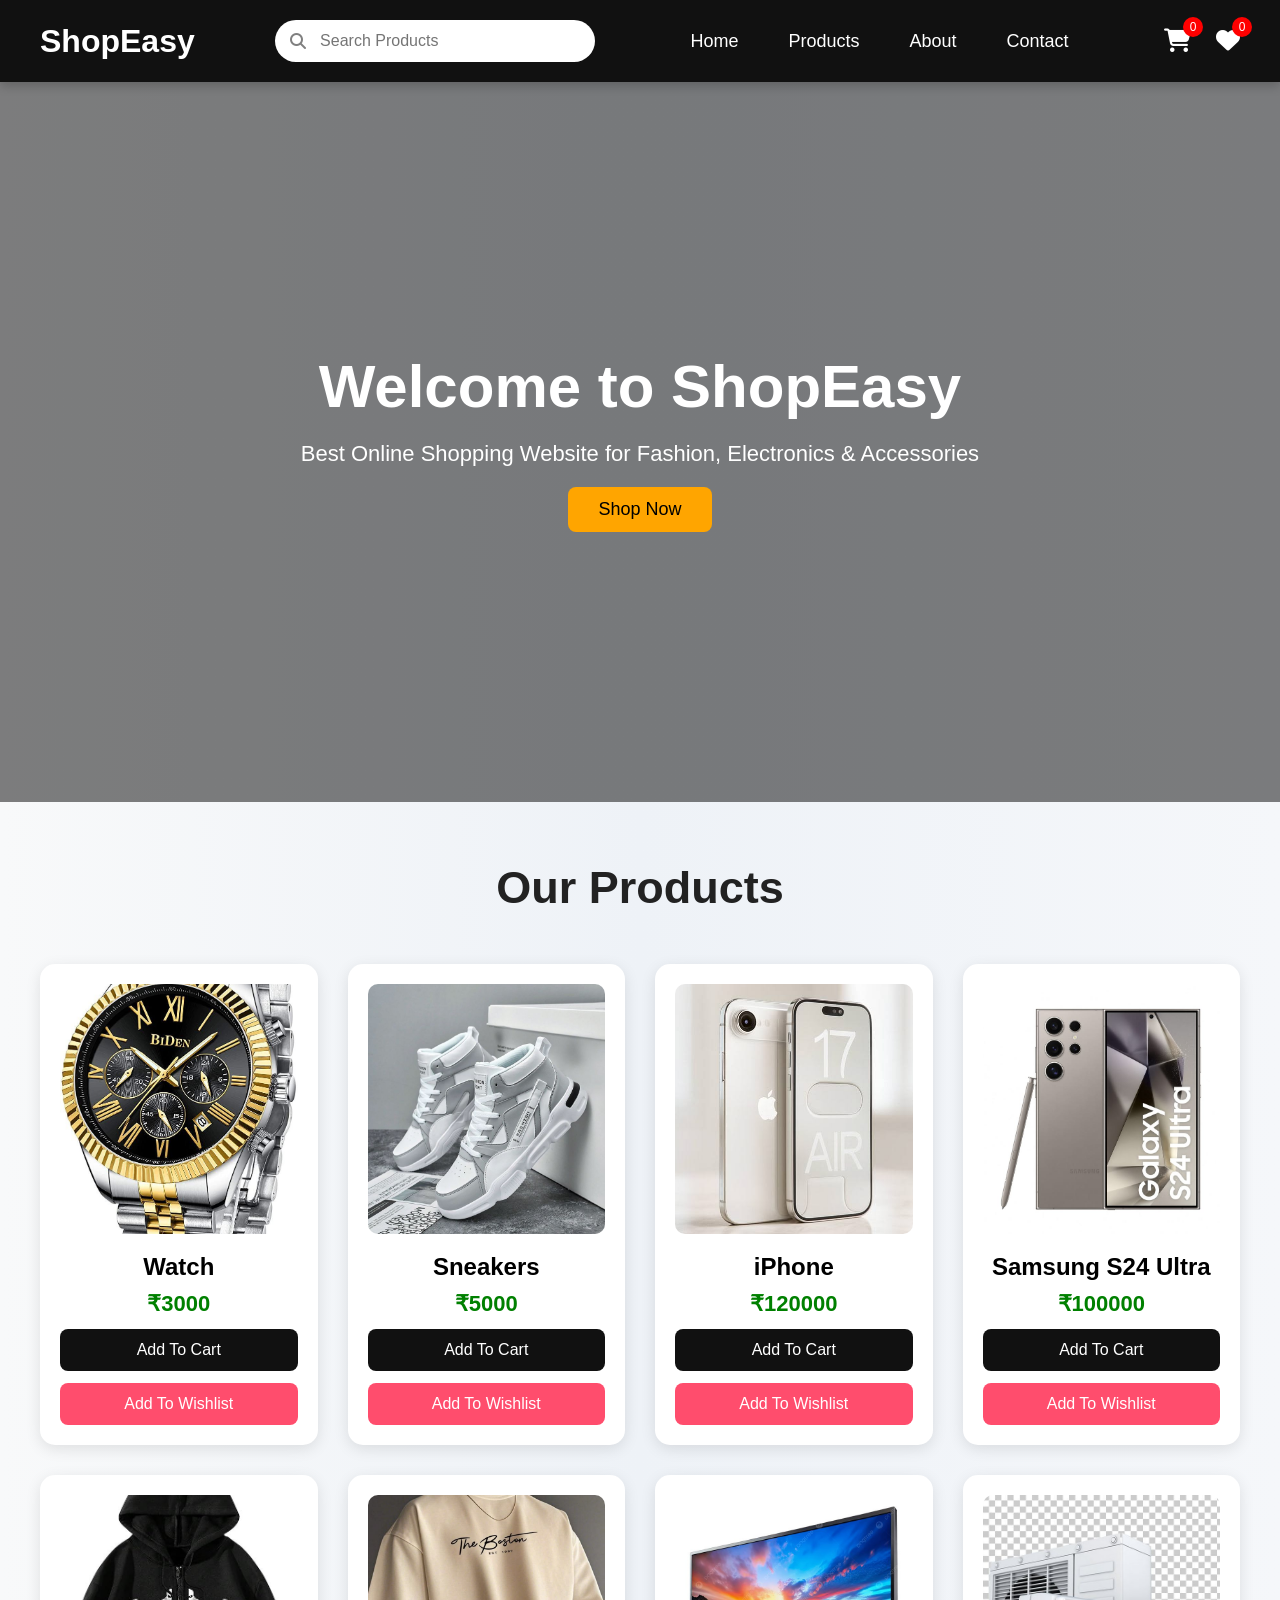
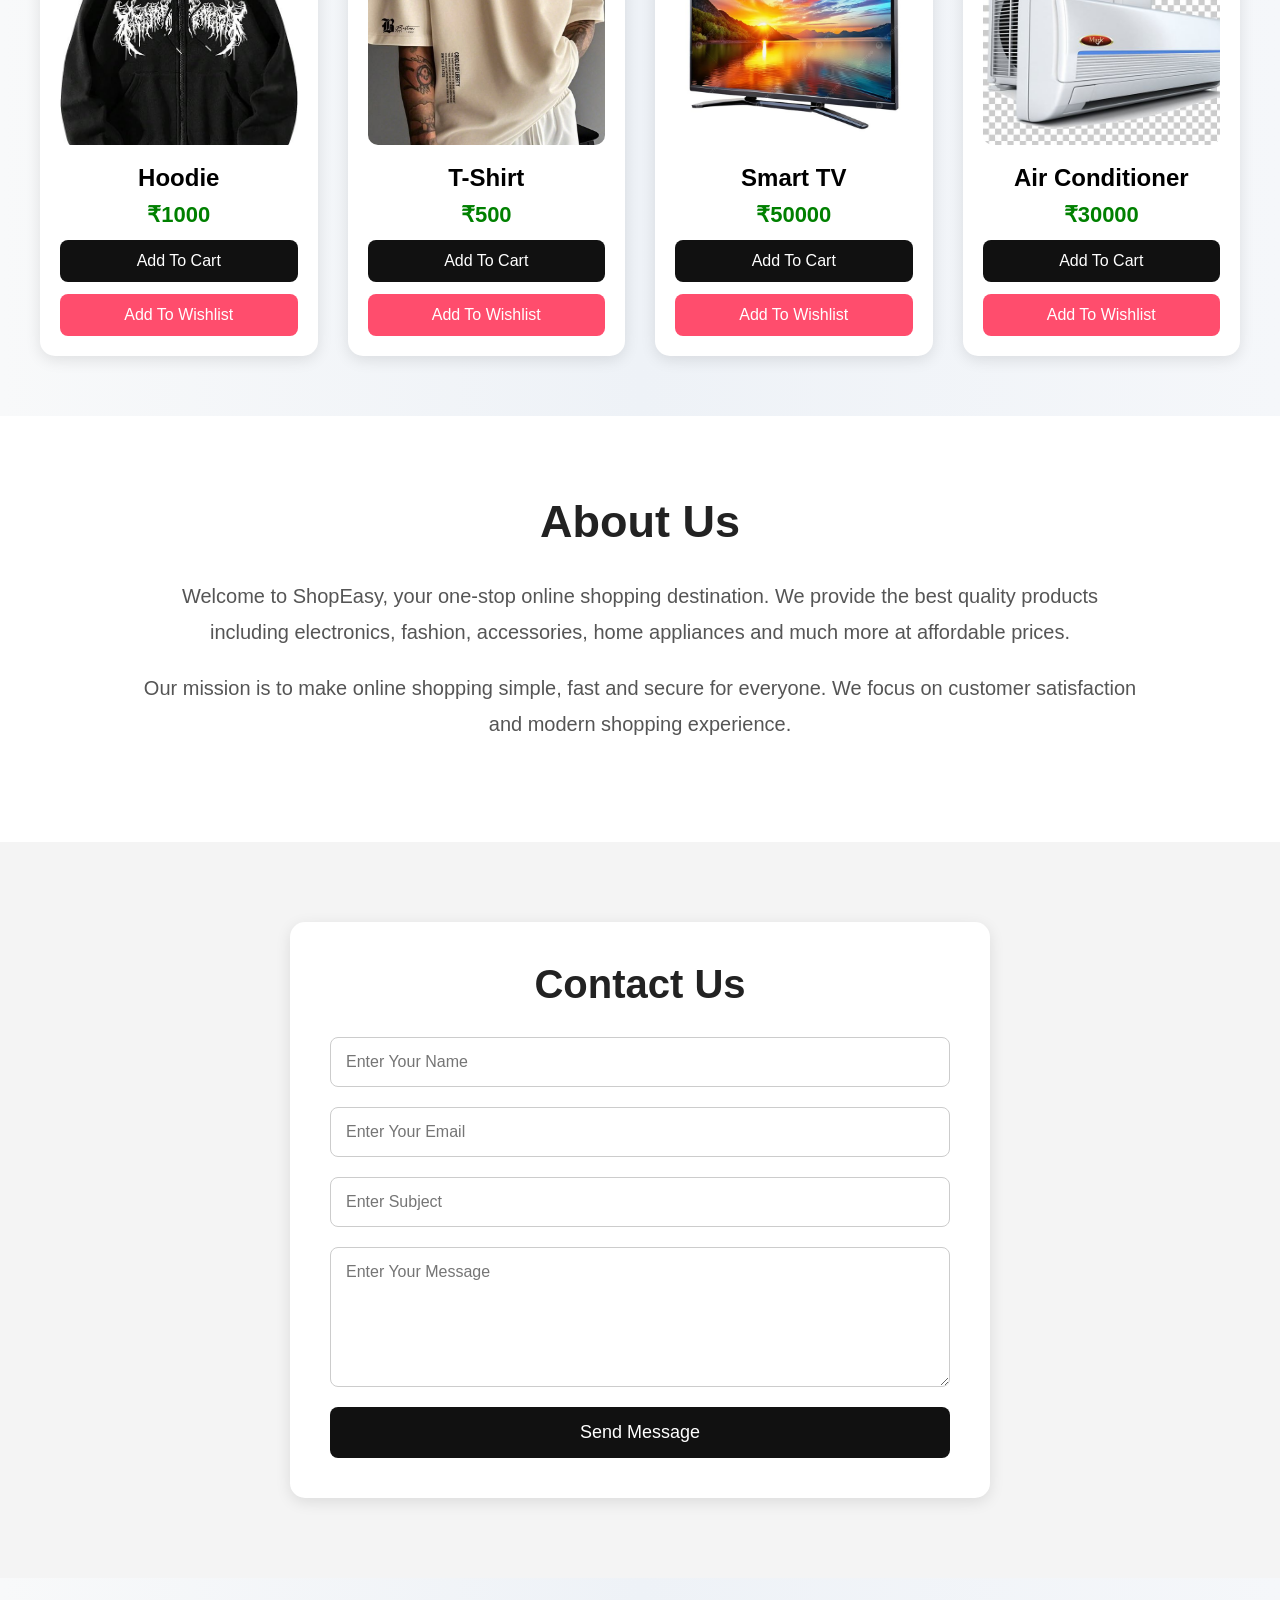
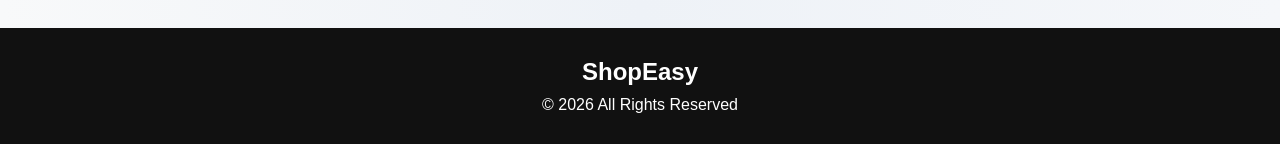
<file: index.html>
<!DOCTYPE html>
<html lang="en">
<head>
    <meta charset="UTF-8">
    <meta name="viewport" content="width=device-width, initial-scale=1.0">
    <title>ShopEasy</title>
    <link rel="stylesheet" href="style.css">
    <link rel="stylesheet"
    href="https://cdnjs.cloudflare.com/ajax/libs/font-awesome/6.5.1/css/all.min.css">
</head>

<body>

    <header>

        <div class="logo">
            <h1>ShopEasy</h1>
        </div>

        <div class="search">
            <i class="fa-solid fa-magnifying-glass"></i>
            <input type="text" id="search" placeholder="Search Products">
        </div>

        </div>

        <nav>

            <ul>

                <li><a href="#home">Home</a></li>
                <li><a href="#product">Products</a></li>
                <li><a href="#about">About</a></li>
                <li><a href="#contact">Contact</a></li>

            </ul>

        </nav>

        
<div class="icons">

    <a href="cart.html" class="cart">
        <i class="fa-solid fa-cart-shopping"></i>
        <span>0</span>
    </a>

    <a href="wishlist.html" class="wishlist">
        <i class="fa-solid fa-heart"></i>
        <span>0</span>
    </a>

</div>



    </header>

    <section class="hero" id="home">

        <div class="hero-content">

            <h2>Welcome to ShopEasy</h2>

            <p>
                Best Online Shopping Website for Fashion,
                Electronics & Accessories
            </p>

            <button><a href="#product" style="text-decoration: none; color: black;" >Shop Now</a></button>

        </div>

    </section>

    <section class="product-section" id="product">

        <div class="title">
            <h2>Our Products</h2>
        </div>

        <div class="grid">

            <div class="card">

                <img src="Mens Watch Chronograph.jpeg">

                <h3>Watch</h3>

                <p>₹3000</p>

                <button class="cart-btn"
                onclick="addToCart('Watch',3000,
                'Mens Watch Chronograph.jpeg')">
                Add To Cart
                </button>

                <button class="wish-btn"
                onclick="addToWishlist('Watch',3000,'Mens Watch Chronograph.jpeg')">
                Add To Wishlist
                </button>

            </div>

            <div class="card">

                <img src="MENS BLOCK CLR SNEAKERS.jpeg">

                <h3>Sneakers</h3>

                <p>₹5000</p>

                <button class="cart-btn"
                onclick="addToCart('sneakers',5000,
                'MENS BLOCK CLR SNEAKERS.jpeg')">
                Add To Cart
                </button>

                <button class="wish-btn"
                onclick="addToWishlist('sneakers',5000,'MENS BLOCK CLR SNEAKERS.jpeg')">
                Add To Wishlist
                </button>

            </div>

            <div class="card">

                <img src="iPhone 17 Air – Elegância, leveza e tecnologia….jpeg">

                <h3>iPhone</h3>

                <p>₹120000</p>

                <button class="cart-btn"
                onclick="addToCart('iphone',120000,'iPhone 17 Air – Elegância, leveza e tecnologia….jpeg')">
                Add To Cart
                </button>

                <button class="wish-btn"
                onclick="addToWishlist('iphone',120000,'iPhone 17 Air – Elegância, leveza e tecnologia….jpeg')">
                Add To Wishlist
                </button>

            </div>

            <div class="card">

                <img src="792633603204289858.jpeg">

                <h3>Samsung S24 Ultra</h3>

                <p>₹100000</p>

                <button class="cart-btn"
                onclick="addToCart('Samsung S24 Ultra',100000,'792633603204289858.jpeg')">
                Add To Cart
                </button>

                <button class="wish-btn"
                onclick="addToWishlist('Samsung S24 Ultra',100000,'792633603204289858.jpeg')">
                Add To Wishlist
                </button>

            </div>

            <div class="card">

                <img src="Comfy and lightweight material, it is breathable….jpeg">

                <h3>Hoodie</h3>

                <p>₹1000</p>
                <button class="cart-btn"
                onclick="addToCart('Hoodie',1000,'Comfy and lightweight material, it is breathable….jpeg')">
                Add To Cart
                </button>

                <button class="wish-btn"
                onclick="addToWishlist('Hoodie',1000,'Comfy and lightweight material, it is breathable….jpeg')">
                Add To Wishlist
                </button>

            </div>

            <div class="card">

                <img src="Upgrade your casual wardrobe with men’s oversized….jpeg">

                <h3>T-Shirt</h3>

                <p>₹500</p>

                <button class="cart-btn"
                onclick="addToCart('T-Shirt',500,'Upgrade your casual wardrobe with men’s oversized….jpeg')">
                Add To Cart
                </button>

                <button class="wish-btn"
                onclick="addToWishlist('T-Shirt',500,'Upgrade your casual wardrobe with men’s oversized….jpeg')">
                Add To Wishlist
                </button>

            </div>

            <div class="card">

                <img src="Compartilhando esta imagem impressionante com….jpeg">

                <h3>Smart TV</h3>

                <p>₹50000</p>

               <button class="cart-btn"
                onclick="addToCart('Smart TV',50000,'Compartilhando esta imagem impressionante com….jpeg')">
                Add To Cart
                </button>

                <button class="wish-btn"
                onclick="addToWishlist('Smart TV',50000,'Compartilhando esta imagem impressionante com….jpeg')">
                Add To Wishlist
                </button>

            </div>

            <div class="card">

                <img src="Air Conditioning HVAC Control System Ventilation Refrigeration PNG.jpeg">

                <h3>Air Conditioner</h3>

                <p>₹30000</p>

                <button class="cart-btn"
                onclick="addToCart('Air Conditioner',30000,'Air Conditioning HVAC Control System Ventilation Refrigeration PNG.jpeg')">
                Add To Cart
                </button>

                <button class="wish-btn"
                onclick="addToWishlist('Air Conditioner',30000,'Air Conditioning HVAC Control System Ventilation Refrigeration PNG.jpeg')">
                Add To Wishlist
                </button>

            </div>

        </div>

    </section>

<section class="about" id="about">

    <div class="about-content">

        <h2>About Us</h2>

        <p>
            Welcome to ShopEasy, your one-stop online shopping destination.
            We provide the best quality products including electronics,
            fashion, accessories, home appliances and much more at affordable prices.
        </p>

        <p>
            Our mission is to make online shopping simple, fast and secure
            for everyone. We focus on customer satisfaction and modern shopping experience.
        </p>

    </div>

</section>


<section class="contact" id="contact">

    <div class="contact-container">

        <h2>Contact Us</h2>

        <form>

            <input type="text" placeholder="Enter Your Name">

            <input type="email" placeholder="Enter Your Email">

            <input type="text" placeholder="Enter Subject">

            <textarea rows="6" placeholder="Enter Your Message"></textarea>

            <button type="submit">Send Message</button>

        </form>

    </div>

</section>


    <footer>

        <h2>ShopEasy</h2>

        <p>© 2026 All Rights Reserved</p>

    </footer>

<script src="script.js"></script>

</body>
</html>
</file>
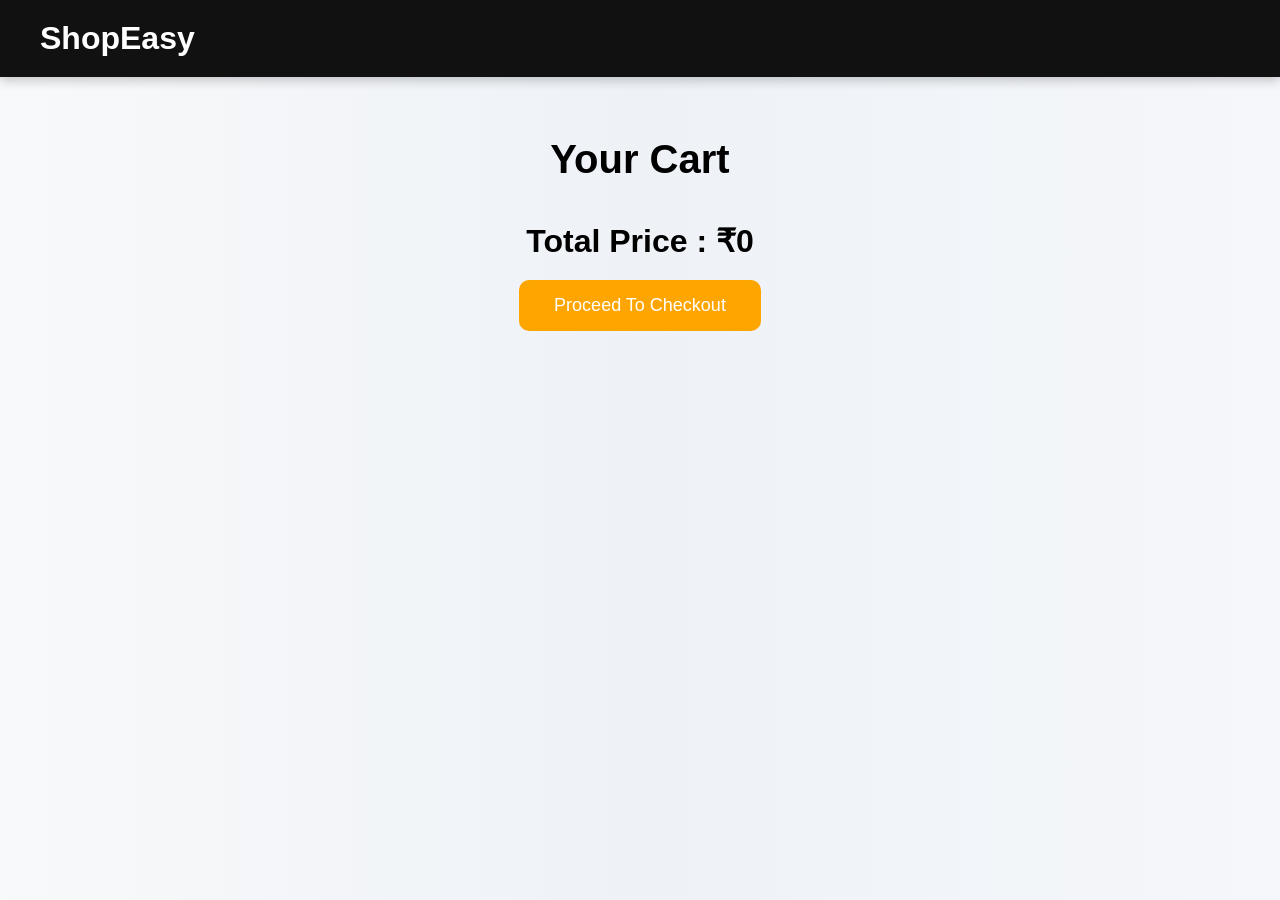
<file: cart.html>
<!DOCTYPE html>
<html lang="en">
<head>
    <meta charset="UTF-8">
    <meta name="viewport" content="width=device-width, initial-scale=1.0">
    <title>Cart</title>

    <link rel="stylesheet" href="style.css">
</head>
<body>

<header>

    <div class="logo">
        <h1>ShopEasy</h1>
    </div>

</header>

<section class="cart-page">

    <h2>Your Cart</h2>

    <div id="cart-items"></div>

    <div class="total-box">

        <h3 id="total"></h3>

        
<a href="checkout.html">

    <button class="checkout-btn">
        Proceed To Checkout
    </button>

</a>



    </div>

</section>

<script>

let cart = JSON.parse(localStorage.getItem("cart")) || [];

let cartItems = document.getElementById("cart-items");

let total = 0;

cart.forEach((item,index)=>{

    total += item.price;

    cartItems.innerHTML += `

    <div class="cart-card">

        <img src="${item.image}" alt="">

        <div class="cart-content">

            <h3>${item.name}</h3>

            <p>₹${item.price}</p>

            <button onclick="removeItem(${index})">
            Remove
            </button>

        </div>

    </div>

    `;
});

document.getElementById("total").innerText =
"Total Price : ₹" + total;

function removeItem(index){

    cart.splice(index,1);

    localStorage.setItem("cart", JSON.stringify(cart));

    location.reload();
}

</script>




</body>
</html>
</file>
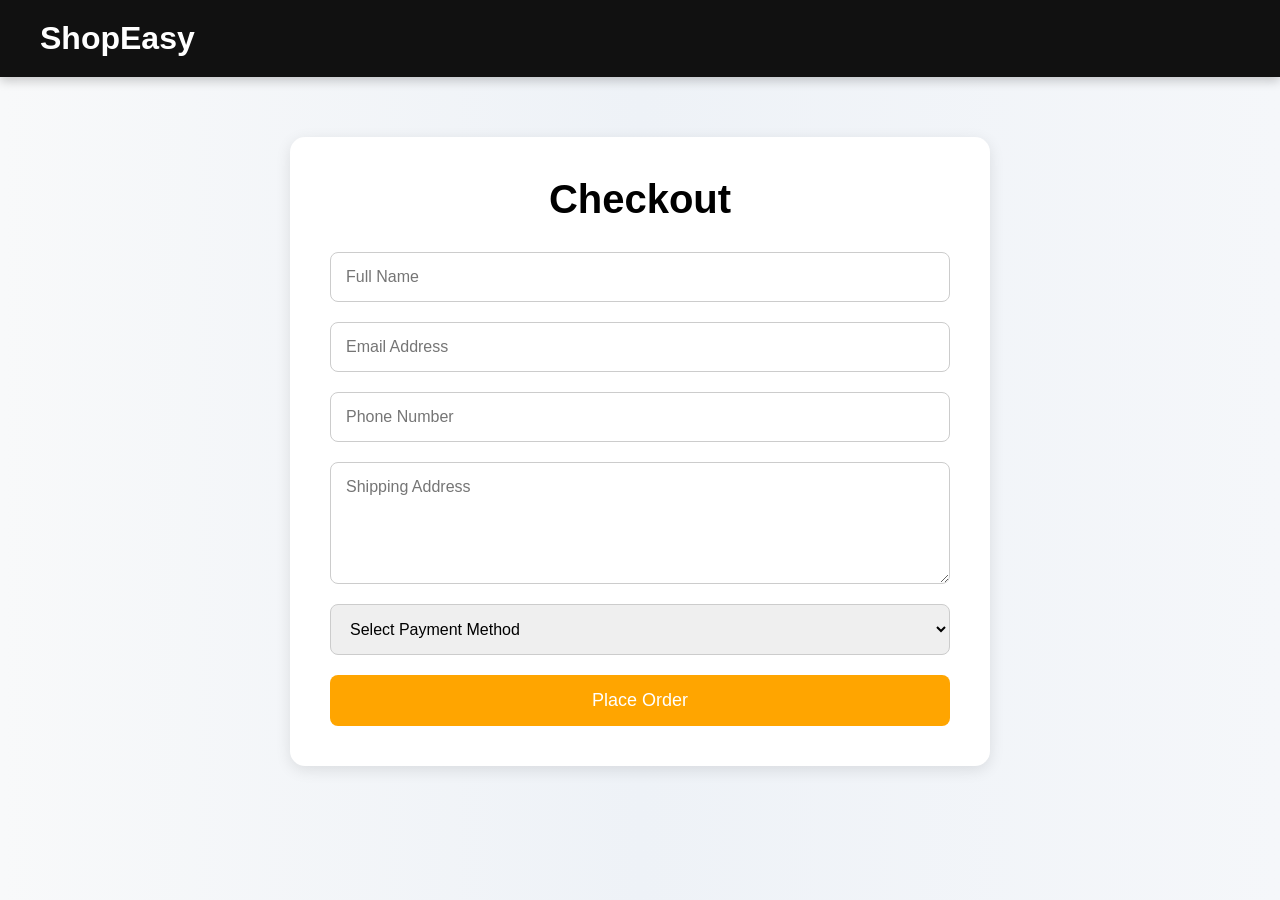
<file: checkout.html>
<!DOCTYPE html>
<html lang="en">
<head>
    <meta charset="UTF-8">
    <meta name="viewport" content="width=device-width, initial-scale=1.0">
    <title>Checkout</title>

    <link rel="stylesheet" href="style.css">
</head>
<body>

<header>

    <div class="logo">
        <h1>ShopEasy</h1>
    </div>

</header>

<section class="checkout-page">

    <div class="checkout-container">

        <h2>Checkout</h2>

        <form id="checkoutForm">

            <input 
            type="text"
            id="name"
            placeholder="Full Name">

            <input 
            type="email"
            id="email"
            placeholder="Email Address">

            <input 
            type="text"
            id="phone"
            placeholder="Phone Number">

            <textarea
            id="address"
            rows="5"
            placeholder="Shipping Address"></textarea>

            <select id="payment">

                <option value="">
                    Select Payment Method
                </option>

                <option value="COD">
                    Cash On Delivery
                </option>

                <option value="UPI">
                    UPI Payment
                </option>

                <option value="CARD">
                    Credit / Debit Card
                </option>

            </select>

            <button type="submit"
            class="place-order-btn">

                Place Order

            </button>

        </form>

    </div>

</section>

<script>

document
.getElementById("checkoutForm")

.addEventListener("submit", function(e){

    e.preventDefault();

    let name =
    document.getElementById("name")
    .value.trim();

    let email =
    document.getElementById("email")
    .value.trim();

    let phone =
    document.getElementById("phone")
    .value.trim();

    let address =
    document.getElementById("address")
    .value.trim();

    let payment =
    document.getElementById("payment")
    .value;

    /* NAME */

    if(name === ""){

        alert("Please enter your name");

        return;
    }

    /* EMAIL */

    if(email === ""){

        alert("Please enter email");

        return;
    }

    if(!email.includes("@")){

        alert("Invalid Email");

        return;
    }

    /* PHONE */

    if(phone === ""){

        alert("Please enter phone number");

        return;
    }

    if(phone.length !== 10){

        alert("Phone number must be 10 digits");

        return;
    }

    /* ADDRESS */

    if(address === ""){

        alert("Please enter address");

        return;
    }

    /* PAYMENT */

    if(payment === ""){

        alert("Please select payment method");

        return;
    }

    /* SUCCESS */

    alert("Order Placed Successfully");

    window.location.href = "confirm.html";

});

</script>

</body>
</html>
</file>
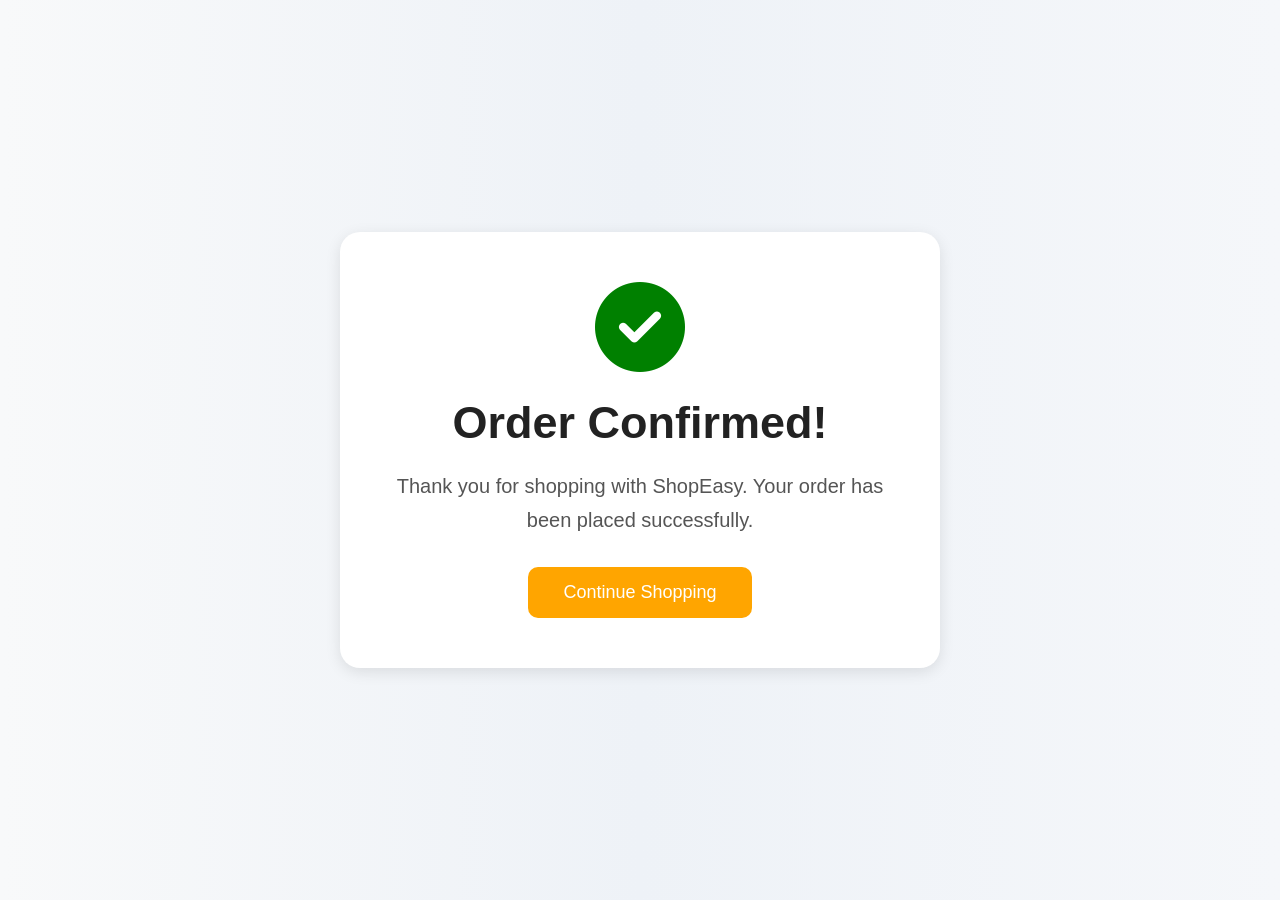
<file: confirm.html>
<!DOCTYPE html>
<html lang="en">
<head>
    <meta charset="UTF-8">
    <meta name="viewport" content="width=device-width, initial-scale=1.0">
    <title>Order Confirmed</title>

    <link rel="stylesheet" href="style.css">

    <link rel="stylesheet"
    href="https://cdnjs.cloudflare.com/ajax/libs/font-awesome/6.5.1/css/all.min.css">
</head>
<body>

<section class="confirm-page">

    <div class="confirm-box">

        <i class="fa-solid fa-circle-check"></i>

        <h1>Order Confirmed!</h1>

        <p>
            Thank you for shopping with ShopEasy.
            Your order has been placed successfully.
        </p>

        <a href="index.html" class="home-btn">
            Continue Shopping
        </a>

    </div>

</section>

</body>
</html>
</file>
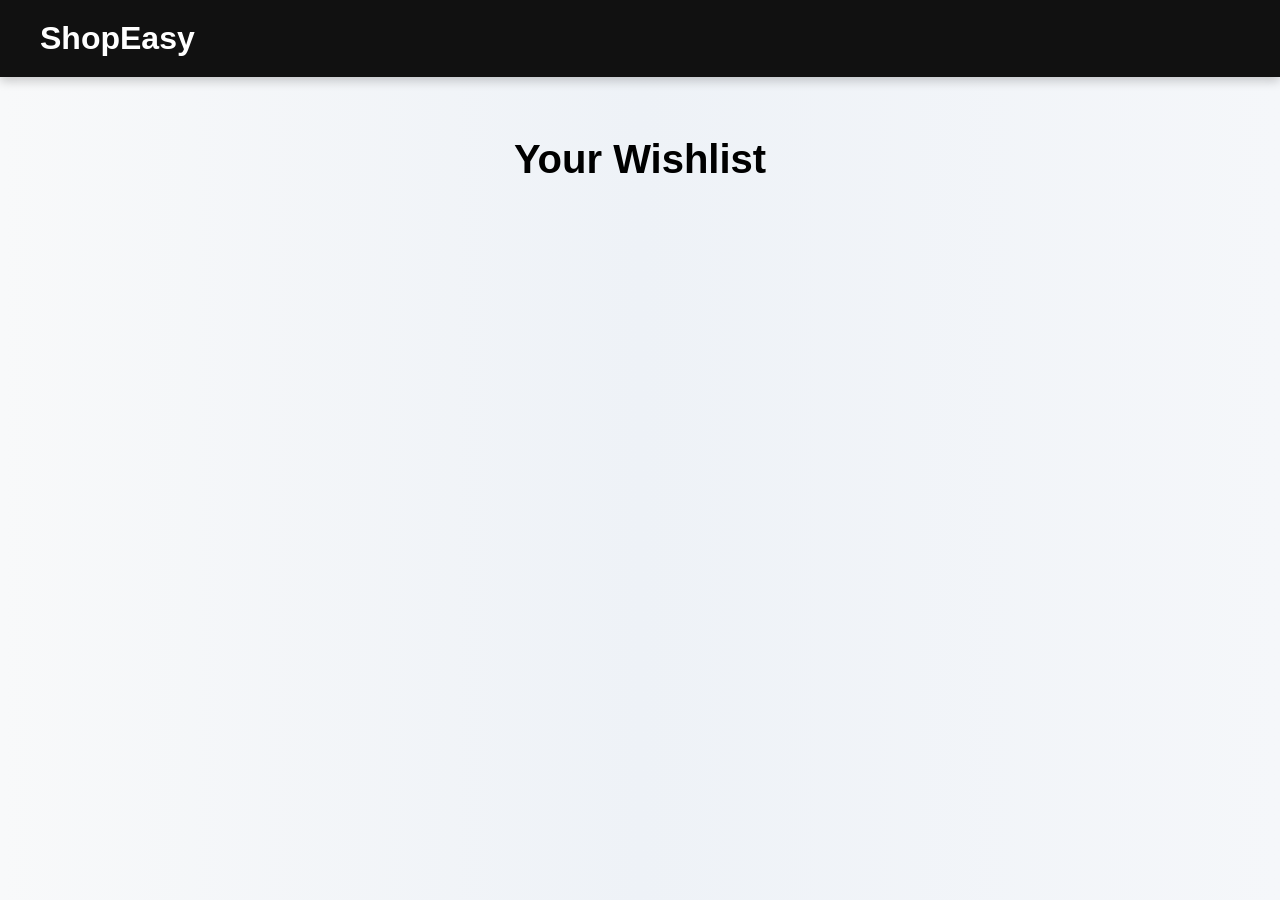
<file: wishlist.html>
<!DOCTYPE html>
<html lang="en">
<head>
    <meta charset="UTF-8">
    <meta name="viewport" content="width=device-width, initial-scale=1.0">
    <title>Wishlist</title>

    <link rel="stylesheet" href="style.css">
</head>
<body>

<header>

    <div class="logo">
        <h1>ShopEasy</h1>
    </div>

</header>

<section class="cart-page">

    <h2>Your Wishlist</h2>

    <div id="wishlist-items"></div>

</section>

<script>

let wishlist = JSON.parse(localStorage.getItem("wishlist")) || [];

let wishlistItems = document.getElementById("wishlist-items");

wishlist.forEach((item,index)=>{

    wishlistItems.innerHTML += `

    <div class="cart-card">

        <img src="${item.image}" alt="">

        <div class="cart-content">

            <h3>${item.name}</h3>

            <p>₹${item.price}</p>

            <button onclick="removeItem(${index})">
            Remove
            </button>

        </div>

    </div>

    `;
});

/* REMOVE ITEM */

function removeItem(index){

    wishlist.splice(index,1);

    localStorage.setItem(
    "wishlist",
    JSON.stringify(wishlist)
    );

    location.reload();
}

</script>

</body>
</html>
</file>
<file: style.css>
*{
    margin:0;
    padding:0;
    box-sizing:border-box;
    font-family:Arial, Helvetica, sans-serif;
}



body{
    background:linear-gradient(to right,#f8f9fa,#eef2f7,#f5f7fa);
    min-height:100vh;
}



header{
    background:#111;
    padding:20px 40px;
    display:flex;
    justify-content:space-between;
    align-items:center;
    position:sticky;
    top:0;
    z-index:1000;
    box-shadow:0 4px 10px rgba(0,0,0,0.2);
}



.logo h1{
    color:white;
    font-size:32px;
}



.search{
    position:relative;
    width:320px;
}

.search i{
    position:absolute;
    top:50%;
    left:15px;
    transform:translateY(-50%);
    color:gray;
}

.search input{
    width:100%;
    padding:12px 20px 12px 45px;
    border:none;
    outline:none;
    border-radius:30px;
    font-size:16px;
}

.search input:focus{
    box-shadow:0 4px 10px rgba(0,0,0,0.2);
}

.icons{
    display:flex;
    gap:25px;
}


.cart,
.wishlist{
    text-decoration:none;
    position:relative;
    color:white;
    font-size:24px;
    cursor:pointer;
    transition:0.3s;
}



.cart:hover,
.wishlist:hover{
    color:orange;
    transform:scale(1.1);
}

.cart span,
.wishlist span{
    position:absolute;
    top:-10px;
    right:-12px;
    width:20px;
    height:20px;
    background:red;
    border-radius:50%;
    color:white;
    display:flex;
    justify-content:center;
    align-items:center;
    font-size:12px;
}



nav ul{
    display:flex;
    gap:20px;
    list-style:none;
}

nav ul li a{
    text-decoration:none;
    color:white;
    font-size:18px;
    padding:10px 15px;
    border-radius:8px;
    transition:0.3s;
}

nav ul li a:hover{
    background:orange;
    color:black;
}



.hero{
    height:80vh;
    background:
    linear-gradient(rgba(0,0,0,0.5),
    rgba(0,0,0,0.5)),
    url("https://images.unsplash.com/photo-1441986300917-64674bd600d8?q=80&w=1400");

    background-size:cover;
    background-position:center;

    display:flex;
    justify-content:center;
    align-items:center;

    text-align:center;
    color:white;
}

.hero-content h2{
    font-size:60px;
}

.hero-content p{
    margin:20px 0;
    font-size:22px;
}

.hero-content button{
    padding:12px 30px;
    border:none;
    background:orange;
    color:white;
    font-size:18px;
    border-radius:8px;
    cursor:pointer;
    transition:0.3s;
}

.hero-content button:hover{
    background:white;
    color:black;
}



.product-section{
    padding:60px 40px;
}



.title{
    text-align:center;
    margin-bottom:50px;
}

.title h2{
    font-size:45px;
    color:#222;
}



.grid{
    display:grid;
    grid-template-columns:repeat(4,1fr);
    gap:30px;
}



.card{
    background:white;
    padding:20px;
    border-radius:15px;
    text-align:center;
    box-shadow:0 4px 15px rgba(0,0,0,0.1);
    transition:0.3s;
}

.card:hover{
    transform:translateY(-10px);
}



.card img{
    width:100%;
    height:250px;
    object-fit:cover;
    border-radius:10px;
}



.card h3{
    margin-top:15px;
    font-size:24px;
}


.card p{
    margin-top:10px;
    color:green;
    font-size:22px;
    font-weight:bold;
}



.card button{
    width:100%;
    padding:12px;
    border:none;
    border-radius:8px;
    margin-top:12px;
    font-size:16px;
    cursor:pointer;
    transition:0.3s;
}



.cart-btn{
    background:#111;
    color:white;
}

.cart-btn:hover{
    background:orange;
    color:black;
}



.wish-btn{
    background:#ff4d6d;
    color:white;
}

.wish-btn:hover{
    background:#ff1744;
}




.about{
    padding:80px 40px;
    background:white;
}

.about-content{
    max-width:1000px;
    margin:auto;
    text-align:center;
}

.about-content h2{
    font-size:45px;
    color:#222;
    margin-bottom:30px;
}

.about-content p{
    font-size:20px;
    color:#555;
    line-height:1.8;
    margin-bottom:20px;
}



.contact{
    padding:80px 40px;
    background:#f4f4f4;
}

.contact-container{
    max-width:700px;
    margin:auto;
    background:white;
    padding:40px;
    border-radius:15px;
    box-shadow:0 4px 15px rgba(0,0,0,0.1);
}

.contact-container h2{
    text-align:center;
    margin-bottom:30px;
    font-size:40px;
    color:#222;
}



.contact form{
    display:flex;
    flex-direction:column;
    gap:20px;
}

.contact input,
.contact textarea{
    width:100%;
    padding:15px;
    border:1px solid #ccc;
    border-radius:8px;
    outline:none;
    font-size:16px;
}

.contact input:focus,
.contact textarea:focus{
    border-color:orange;
}



.contact button{
    padding:15px;
    border:none;
    background:#111;
    color:white;
    font-size:18px;
    border-radius:8px;
    cursor:pointer;
    transition:0.3s;
}

.contact button:hover{
    background:orange;
    color:black;
}




footer{
    background:#111;
    color:white;
    text-align:center;
    padding:30px;
    margin-top:50px;
}

footer h2{
    margin-bottom:10px;
}








.cart-page{
    padding:60px 40px;
}

.cart-page h2{
    text-align:center;
    font-size:40px;
    margin-bottom:40px;
}

/* UPDATED CART CARD */

.cart-card{
    background:white;
    padding:20px;
    border-radius:15px;
    margin-bottom:25px;
    display:flex;
    align-items:center;
    gap:25px;
    box-shadow:0 4px 10px rgba(0,0,0,0.1);
    transition:0.3s;
}

.cart-card:hover{
    transform:translateY(-5px);
}



.cart-card img{
    width:160px;
    height:160px;
    object-fit:cover;
    border-radius:12px;
}



.cart-content{
    flex:1;
}

.cart-content h3{
    font-size:30px;
    margin-bottom:10px;
}

.cart-content p{
    color:green;
    font-size:24px;
    margin-bottom:15px;
    font-weight:bold;
}



.cart-content button{
    padding:12px 25px;
    border:none;
    background:red;
    color:white;
    border-radius:8px;
    cursor:pointer;
    font-size:16px;
    transition:0.3s;
}

.cart-content button:hover{
    background:darkred;
}



.total-box{
    text-align:center;
    margin-top:40px;
}

.total-box h3{
    font-size:32px;
    margin-bottom:20px;
}



.checkout-btn{
    padding:15px 35px;
    border:none;
    background:orange;
    color:white;
    font-size:18px;
    border-radius:10px;
    cursor:pointer;
    transition:0.3s;
}

.checkout-btn:hover{
    background:#111;
}




.wishlist-page{
    padding:60px 40px;
}

.wishlist-page h2{
    text-align:center;
    font-size:40px;
    margin-bottom:40px;
}



.cart-card{
    background:white;
    padding:20px;
    border-radius:15px;
    margin-bottom:25px;
    display:flex;
    align-items:center;
    gap:25px;
    box-shadow:0 4px 10px rgba(0,0,0,0.1);
    transition:0.3s;
}

.cart-card:hover{
    transform:translateY(-5px);
}



.cart-card img{
    width:160px;
    height:160px;
    object-fit:cover;
    border-radius:12px;
}



.cart-content{
    flex:1;
}

.cart-content h3{
    font-size:30px;
    margin-bottom:10px;
}

.cart-content p{
    color:green;
    font-size:24px;
    margin-bottom:15px;
    font-weight:bold;
}



.cart-content button{
    padding:12px 25px;
    border:none;
    background:#ff1744;
    color:white;
    border-radius:8px;
    cursor:pointer;
    font-size:16px;
    transition:0.3s;
}

.cart-content button:hover{
    background:#c4002f;
}



.checkout-page{
    padding:60px 40px;
    display:flex;
    justify-content:center;
    align-items:center;
}



.checkout-container{
    width:100%;
    max-width:700px;
    background:white;
    padding:40px;
    border-radius:15px;
    box-shadow:0 4px 15px rgba(0,0,0,0.1);
}



.checkout-container h2{
    text-align:center;
    margin-bottom:30px;
    font-size:40px;
}



.checkout-container form{
    display:flex;
    flex-direction:column;
    gap:20px;
}



.checkout-container input,
.checkout-container textarea,
.checkout-container select{
    width:100%;
    padding:15px;
    border:1px solid #ccc;
    border-radius:8px;
    outline:none;
    font-size:16px;
}



.checkout-container input:focus,
.checkout-container textarea:focus,
.checkout-container select:focus{
    border-color:orange;
}



.checkout-container button{
    padding:15px;
    border:none;
    background:orange;
    color:white;
    font-size:18px;
    border-radius:8px;
    cursor:pointer;
    transition:0.3s;
}

.checkout-container button:hover{
    background:#111;
}


.place-order-btn{
    display:inline-block;
    text-align:center;
    padding:15px;
    background:orange;
    color:white;
    text-decoration:none;
    border-radius:8px;
    font-size:18px;
    transition:0.3s;
}

.place-order-btn:hover{
    background:#111;
}



.confirm-page{
    width:100%;
    height:100vh;
    display:flex;
    justify-content:center;
    align-items:center;
    background:linear-gradient(to right,#f8f9fa,#eef2f7,#f5f7fa);
}



.confirm-box{
    background:white;
    padding:50px;
    border-radius:20px;
    text-align:center;
    box-shadow:0 4px 15px rgba(0,0,0,0.1);
    max-width:600px;
}



.confirm-box i{
    font-size:90px;
    color:green;
    margin-bottom:25px;
}



.confirm-box h1{
    font-size:45px;
    margin-bottom:20px;
    color:#222;
}



.confirm-box p{
    font-size:20px;
    color:#555;
    line-height:1.7;
    margin-bottom:30px;
}



.home-btn{
    display:inline-block;
    padding:15px 35px;
    background:orange;
    color:white;
    text-decoration:none;
    border-radius:10px;
    font-size:18px;
    transition:0.3s;
}

.home-btn:hover{
    background:#111;
}






/* =========================
   LAPTOP VIEW
========================= */

@media(max-width:1200px){

    .grid{
        grid-template-columns:repeat(3,1fr);
    }

    header{
        padding:20px;
    }

    .hero-content h2{
        font-size:50px;
    }
}

/* =========================
   TABLET VIEW
========================= */

@media(max-width:900px){

    header{
        flex-wrap:wrap;
        gap:20px;
        justify-content:center;
    }

    .search{
        width:100%;
        max-width:500px;
    }

    nav ul{
        gap:10px;
    }

    nav ul li a{
        font-size:16px;
        padding:8px 12px;
    }

    .grid{
        grid-template-columns:repeat(2,1fr);
    }

    .hero-content h2{
        font-size:42px;
    }

    .hero-content p{
        font-size:18px;
    }

    .title h2,
    .about-content h2,
    .contact-container h2{
        font-size:36px;
    }

    .cart-card{
        flex-direction:column;
        text-align:center;
    }

    .cart-card img{
        width:100%;
        height:250px;
    }
}

/* =========================
   MOBILE VIEW
========================= */

@media(max-width:600px){

    header{
        flex-direction:column;
        gap:20px;
        padding:20px 15px;
    }

    .logo h1{
        font-size:28px;
    }

    .search{
        width:100%;
    }

    .search input{
        font-size:14px;
    }

    nav ul{
        flex-direction:column;
        align-items:center;
        gap:12px;
    }

    .icons{
        gap:20px;
    }

    .hero{
        height:70vh;
        padding:20px;
    }

    .hero-content h2{
        font-size:34px;
    }

    .hero-content p{
        font-size:16px;
    }

    .hero-content button{
        padding:10px 20px;
        font-size:16px;
    }

    .product-section,
    .about,
    .contact,
    .cart-page,
    .wishlist-page,
    .checkout-page{
        padding:40px 20px;
    }

    .grid{
        grid-template-columns:1fr;
    }

    .card img{
        height:220px;
    }

    .title h2,
    .about-content h2,
    .contact-container h2,
    .cart-page h2,
    .wishlist-page h2,
    .checkout-container h2{
        font-size:30px;
    }

    .about-content p{
        font-size:16px;
    }

    .contact-container,
    .checkout-container{
        padding:25px;
    }

    .cart-content h3{
        font-size:24px;
    }

    .cart-content p{
        font-size:20px;
    }

    .confirm-box{
        width:90%;
        padding:35px 25px;
    }

    .confirm-box h1{
        font-size:32px;
    }

    .confirm-box p{
        font-size:16px;
    }

    .home-btn{
        padding:12px 25px;
        font-size:16px;
    }
}
</file>
